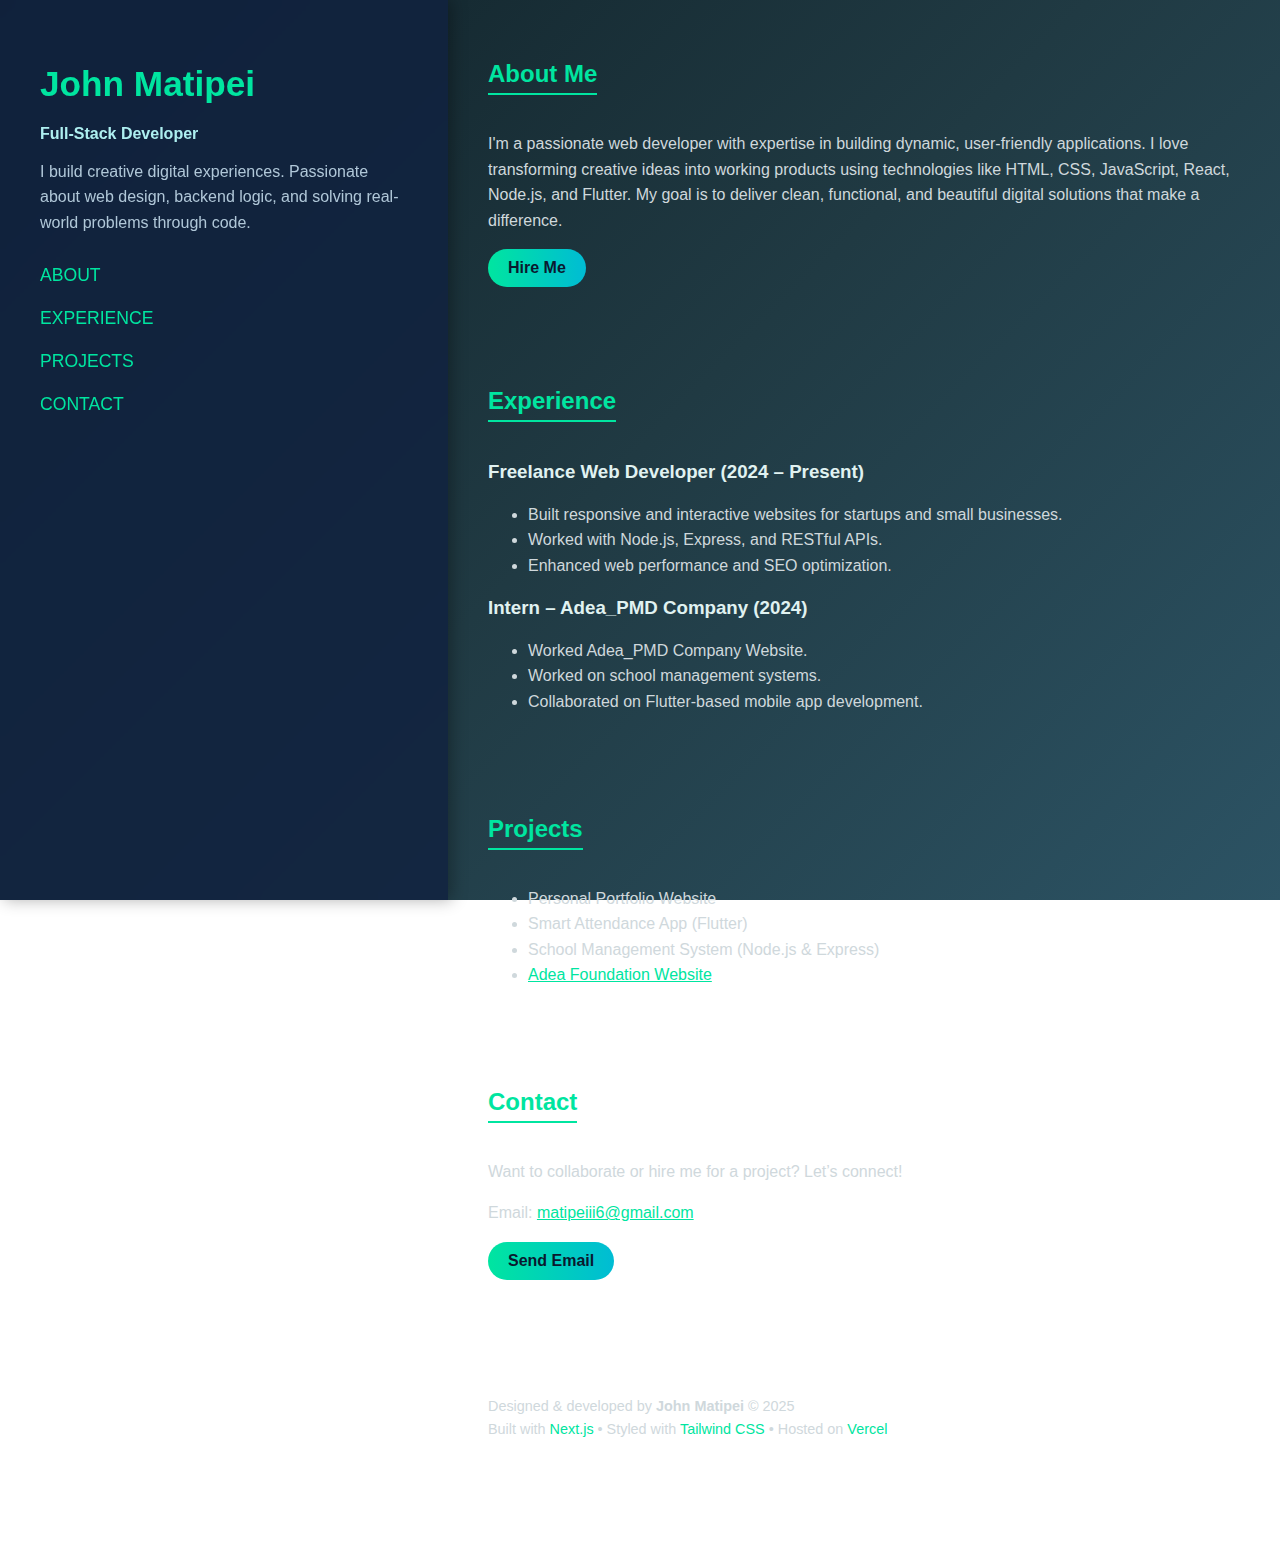
<file: my_portfolio/index.html>
<!DOCTYPE html>
<html lang="en">
<head>
  <meta charset="UTF-8">
  <meta name="viewport" content="width=device-width, initial-scale=1.0">
  <title>John Matipei | Portfolio</title>
  <style>
    html {
      scroll-behavior: smooth;
    }

    body {
      margin: 0;
      font-family: 'Poppins', Arial, sans-serif;
      color: #e0f2f1;
      background: linear-gradient(135deg, #0f2027, #203a43, #2c5364);
      background-attachment: fixed;
      display: flex;
      flex-direction: row;
      min-height: 100vh;
    }

    /* Left Navigation Panel */
    .left-section {
      width: 35%;
      padding: 40px;
      background: rgba(17, 34, 64, 0.85);
      backdrop-filter: blur(8px);
      position: fixed;
      top: 0;
      left: 0;
      height: 100vh;
      overflow-y: auto;
      box-shadow: 4px 0 15px rgba(0, 0, 0, 0.3);
      box-sizing: border-box;
    }

    .left-section h1 {
      color: #00e5a0;
      font-size: 2.2em;
      margin-bottom: 10px;
    }

    .left-section h4 {
      color: #aeeff0;
      margin-bottom: 15px;
    }

    .left-section p {
      color: #b0c7d8;
      line-height: 1.6;
      margin-bottom: 25px;
    }

    .left-section ul {
      list-style: none;
      padding: 0;
      margin: 0;
    }

    .left-section li {
      margin-bottom: 15px;
    }

    .left-section a {
      color: #00e5a0;
      text-decoration: none;
      font-size: 1.1em;
      transition: 0.3s;
      display: block;
    }

    .left-section a:hover {
      color: #ffffff;
      text-shadow: 0 0 10px #00e5a0;
    }

    /* Right Section */
    .right-section {
      margin-left: 35%;
      padding: 40px;
      flex: 1;
      box-sizing: border-box;
      max-width: 65%;
    }

    section {
      margin-bottom: 80px;
    }

    h2 {
      color: #00e5a0;
      border-bottom: 2px solid #00e5a0;
      display: inline-block;
      padding-bottom: 5px;
      margin-bottom: 20px;
    }

    p, ul {
      color: #cfd8dc;
      line-height: 1.6;
    }

    /* Buttons */
    .btn {
      background: linear-gradient(90deg, #00e5a0, #00bcd4);
      color: #0a192f;
      padding: 10px 20px;
      border: none;
      border-radius: 25px;
      font-weight: bold;
      cursor: pointer;
      transition: 0.3s;
      text-decoration: none;
      display: inline-block;
    }

    .btn:hover {
      transform: scale(1.05);
      box-shadow: 0 0 10px #00e5a0;
    }

    /* Responsive */
    @media (max-width: 900px) {
      body {
        flex-direction: column;
      }

      .left-section {
        position: relative;
        width: 100%;
        height: auto;
        text-align: center;
        padding: 20px;
        box-shadow: none;
      }

      .left-section ul {
        display: flex;
        flex-wrap: wrap;
        justify-content: center;
        gap: 15px;
        margin-top: 15px;
      }

      .left-section li {
        margin-bottom: 0;
      }

      .left-section a {
        font-size: 1em;
        padding: 8px 12px;
        border-radius: 8px;
        background: rgba(0, 229, 160, 0.1);
      }

      .right-section {
        margin-left: 0;
        max-width: 100%;
        width: 100%;
        padding: 20px;
      }
    }

    /* Footer / Credits */
    #credits {
      font-size: 0.9em;
      color: #90a4ae;
      border-top: 1px solid rgba(255, 255, 255, 0.1);
      padding-top: 20px;
    }

    #credits a {
      color: #00e5a0;
      text-decoration: none;
    }

    #credits a:hover {
      text-decoration: underline;
    }
    ul li a{
      color: #00e5a0;
    }
    #contact p a{
      color: #00e5a0;
    }
  </style>
</head>
<body>

  <!-- Left Section -->
  <div class="left-section">
    <h1>John Matipei</h1>
    <h4>Full-Stack Developer</h4>
    <p>I build creative digital experiences. Passionate about web design, backend logic, and solving real-world problems through code.</p>

    <ul>
      <li><a href="#about">ABOUT</a></li>
      <li><a href="#experience">EXPERIENCE</a></li>
      <li><a href="#projects">PROJECTS</a></li>
      <li><a href="#contact">CONTACT</a></li>
    </ul>
  </div>

  <!-- Right Section -->
  <div class="right-section">
    <section id="about">
      <h2>About Me</h2>
      <p>I'm a passionate web developer with expertise in building dynamic, user-friendly applications. I love transforming creative ideas into working products using technologies like HTML, CSS, JavaScript, React, Node.js, and Flutter. My goal is to deliver clean, functional, and beautiful digital solutions that make a difference.</p>
      <a href="#contact" class="btn">Hire Me</a>
    </section>

    <section id="experience">
      <h2>Experience</h2>
      <h3>Freelance Web Developer (2024 – Present)</h3>
      <ul>
        <li>Built responsive and interactive websites for startups and small businesses.</li>
        <li>Worked with Node.js, Express, and RESTful APIs.</li>
        <li>Enhanced web performance and SEO optimization.</li>
      </ul>

      <h3>Intern – Adea_PMD Company (2024)</h3>
      <ul>
        <li>Worked Adea_PMD Company Website.</li>
        <li>Worked on school management systems.</li>
        <li>Collaborated on Flutter-based mobile app development.</li>
      </ul>
    </section>

    <section id="projects">
      <h2>Projects</h2>
      <ul>
        <li>Personal Portfolio Website</li>
        <li>Smart Attendance App (Flutter)</li>
        <li>School Management System (Node.js & Express)</li>
        <li><a href="https://adeafoundation.org/" target="_blank">Adea Foundation Website</a></li>
      </ul>
    </section>

    <section id="contact">
      <h2>Contact</h2>
      <p>Want to collaborate or hire me for a project? Let’s connect!</p>
      <p>Email: <a href="mailto:matipeiii6@gmail.com">matipeiii6@gmail.com</a></p>
      <a href="mailto:matipeiii6@gmail.com" class="btn">Send Email</a>
    </section>

    <section id="credits">
      <p>Designed & developed by <strong>John Matipei</strong> © 2025<br>
        Built with <a href="https://nextjs.org/">Next.js</a> • Styled with <a href="https://tailwindcss.com/">Tailwind CSS</a> • Hosted on <a href="https://vercel.com/">Vercel</a>
      </p>
    </section>
  </div>

</body>
</html>
</file>
